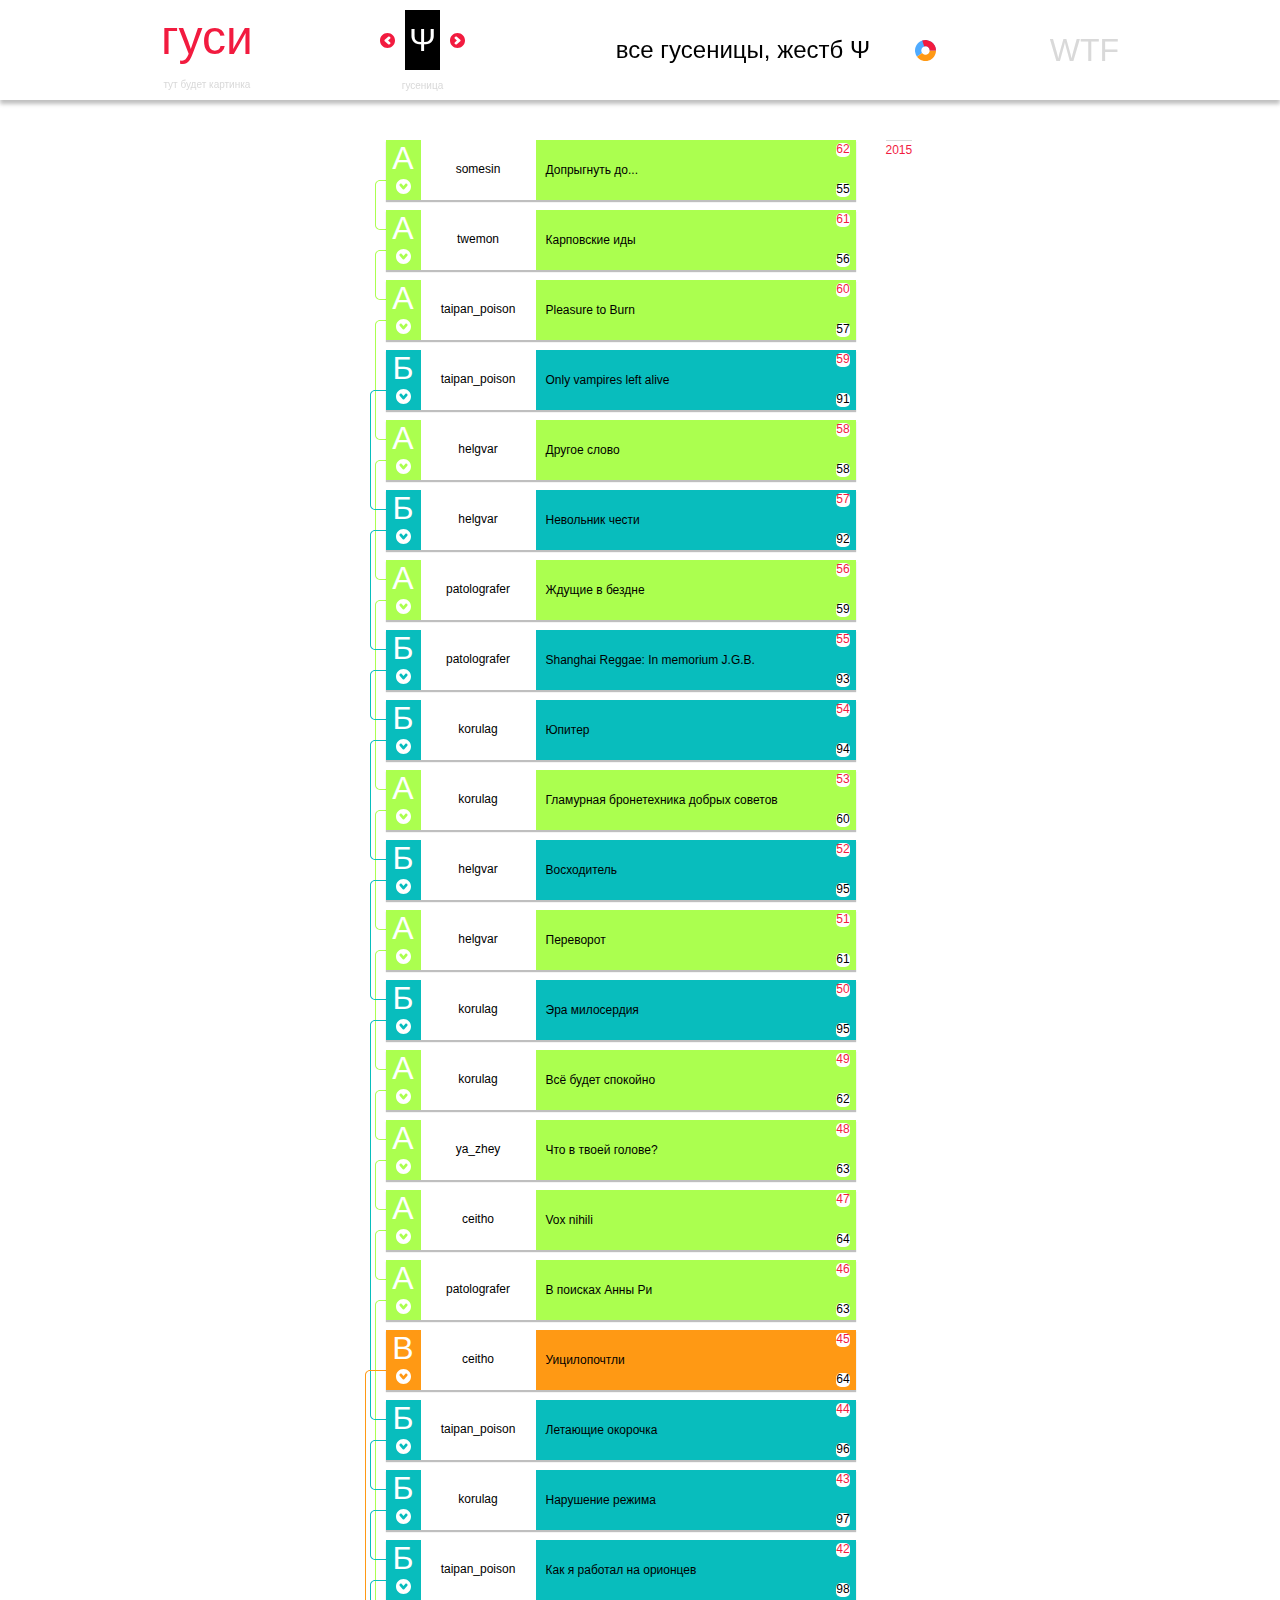
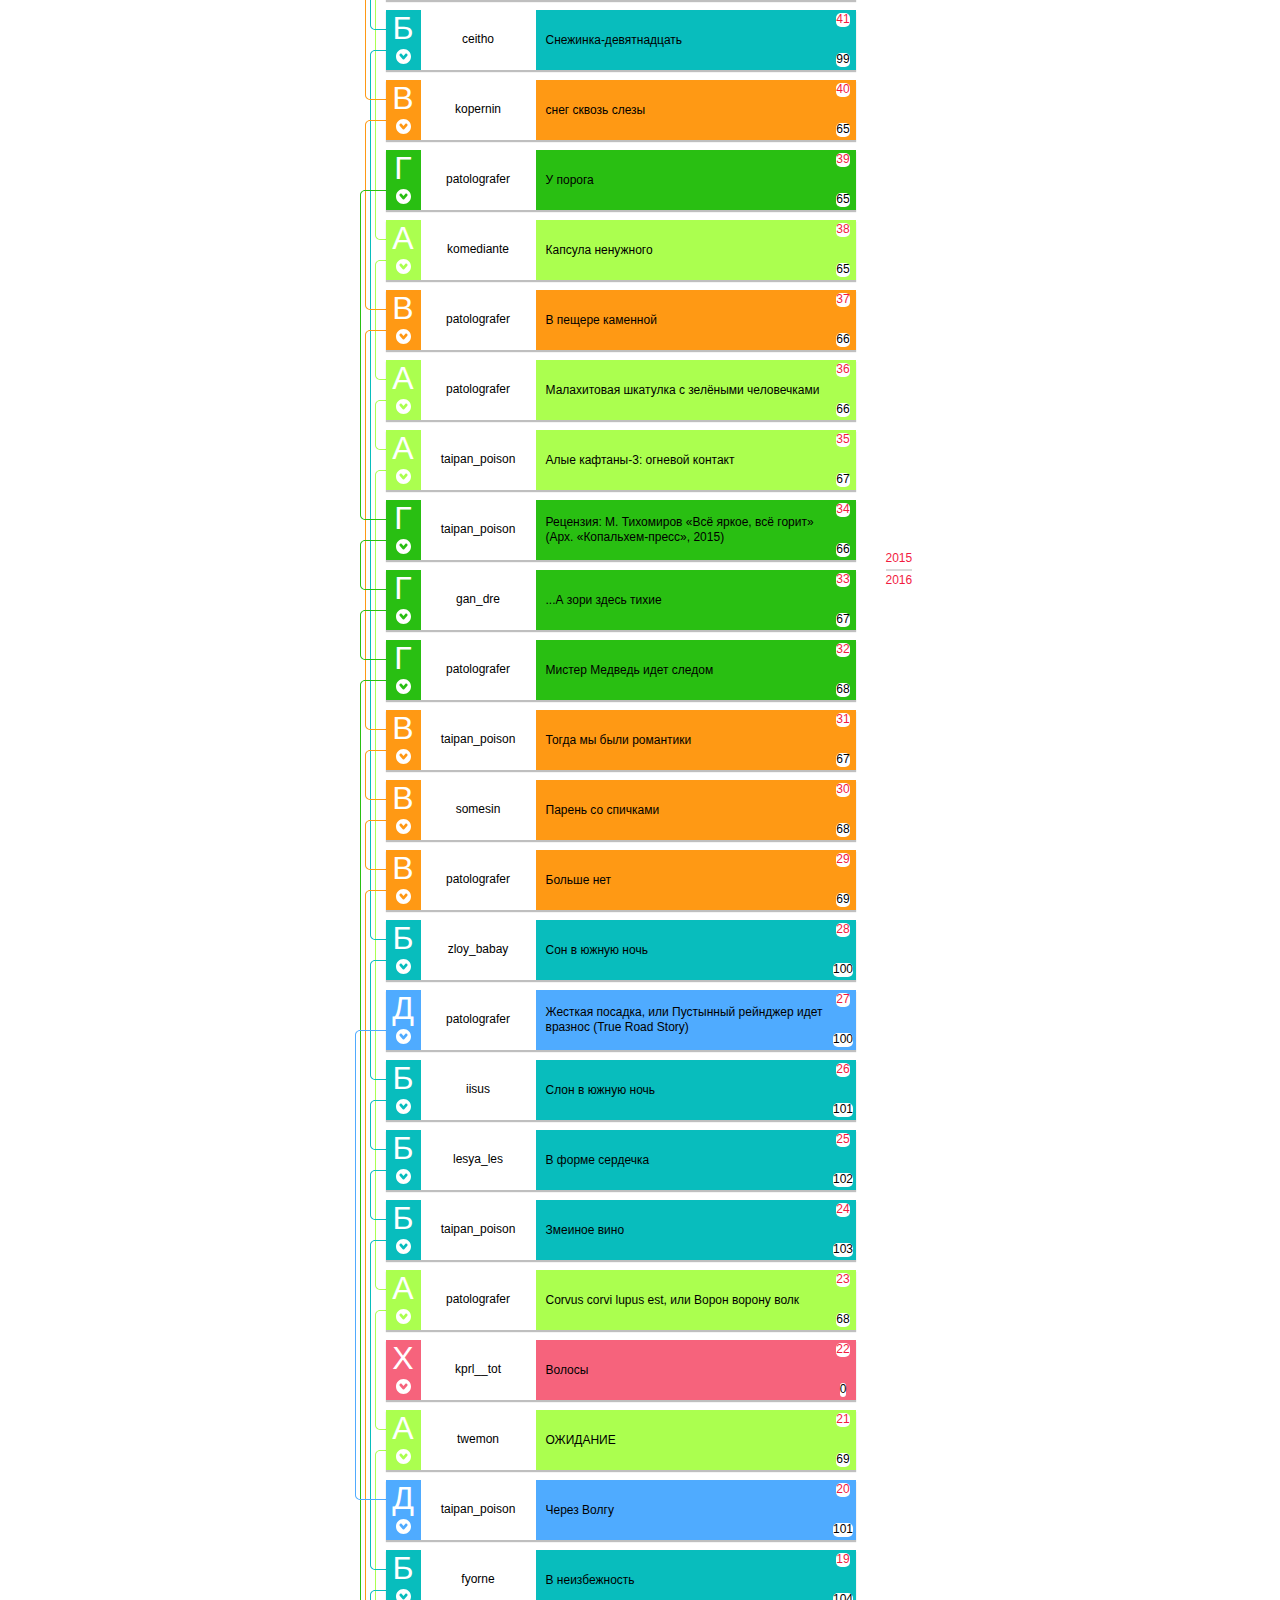
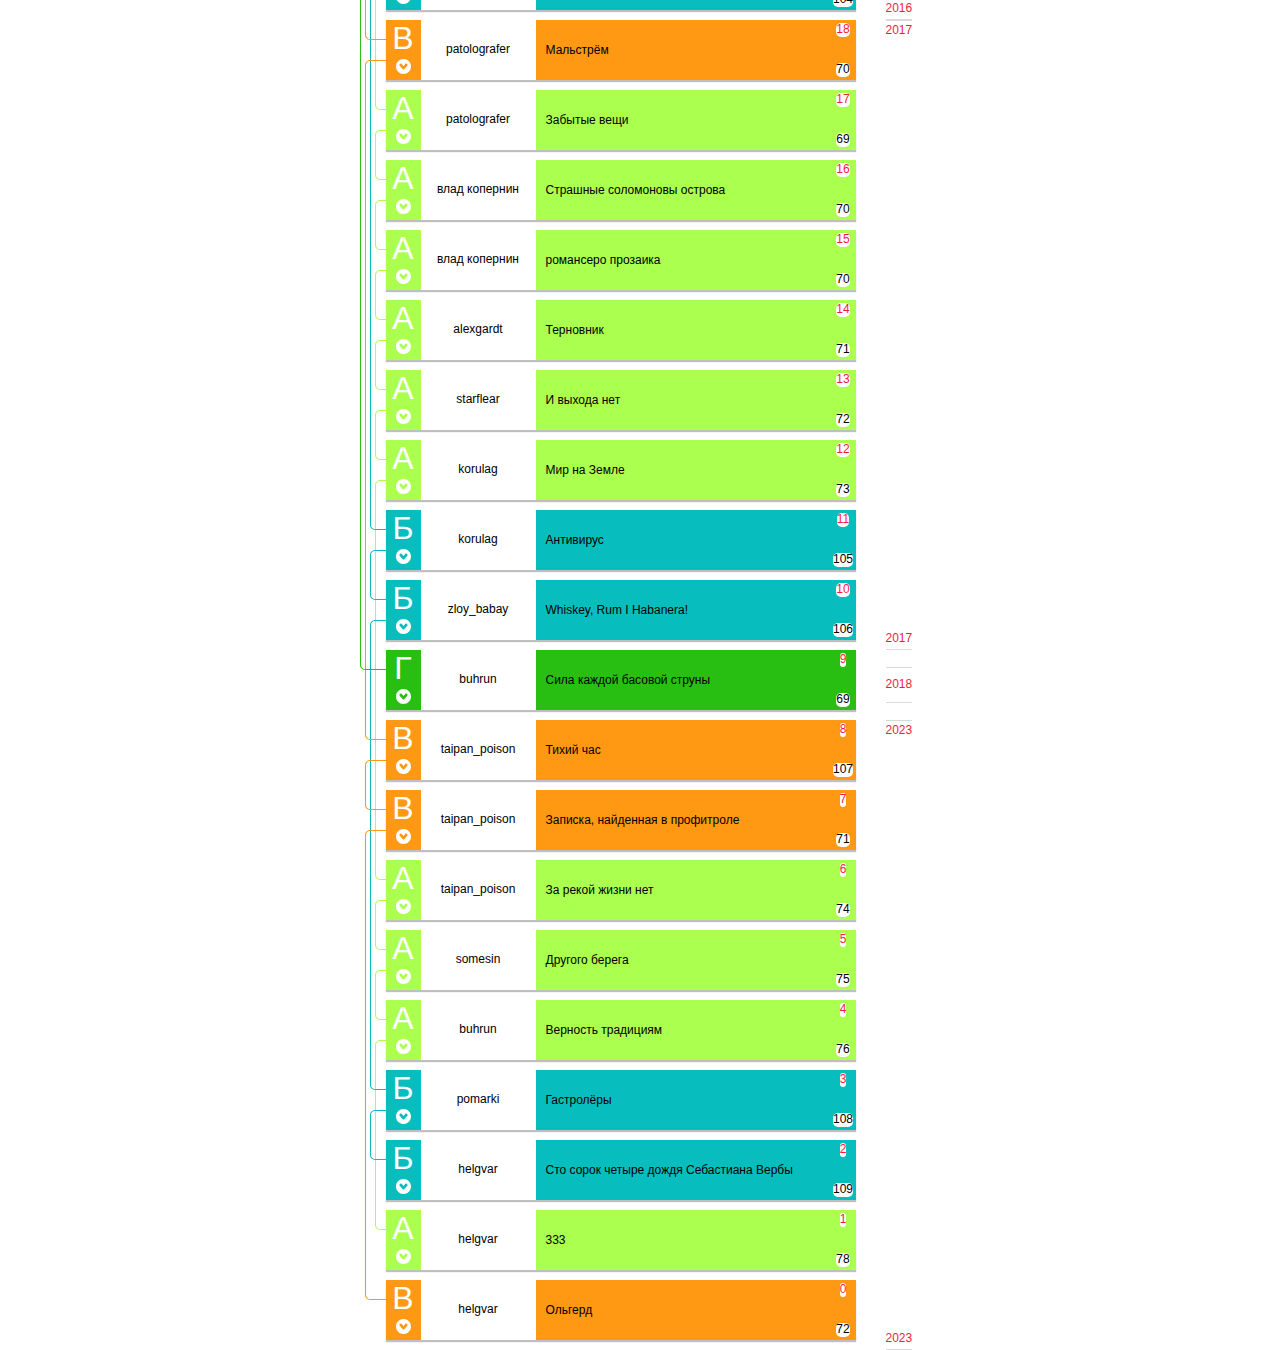
<file: index.html>
<!DOCTYPE html>
<html lang="en">
  <head>
    <meta charset="UTF-8" />
    <meta http-equiv="X-UA-Compatible" content="IE=edge" />
    <meta name="viewport" content="width=device-width, initial-scale=1.0" />
    <link rel="stylesheet" href="vendor/normalize.css" />
    <link rel="stylesheet" href="styles/index.css" />
    <script type="module" src="scripts/index.js" defer></script>
    <title>GUSI апокалипсиса</title>
  </head>
  <body>
    <header class="header">
      <div class="header__container">
        <div class="header__logo">
          <a
            class="header__logo-title"
            href="https://sur-noname.livejournal.com/profile"
            >гуси</a
          >
          <p class="header__logo-subtitle">тут будет картинка</p>
        </div>
        <div class="header__labels">
          <button class="header__btn hearer__back-btn"></button>
          <div class="header__labels-container">
            <p class="header__labels-letter">ALL</p>
          </div>
          <button class="header__btn hearer__forward-btn"></button>
          <p class="header__subtitle">гусеница</p>
        </div>
        <div class="header__info">
          <p class="header__info-item"></p>
        </div>
        <button class="header__btn header__stat-btn"></button>
        <a class="header__WTF" href="https://t.me/pomarki">wtf</a>
      </div>
    </header>
    <main class="main">
      <section class="cards">
        <div class="cards__cards-container"></div>
      </section>
    </main>
    <footer></footer>
    <template id="card">
      <div class="cards__lines">
        <div class="card__lines-in">
          <img src="images/angle-in-A.svg" alt="" class="cards__angle-in-A">
          <img src="images/angle-in-B.svg" alt="" class="cards__angle-in-B">
          <img src="images/angle-in-C.svg" alt="" class="cards__angle-in-C">
          <img src="images/angle-in-D.svg" alt="" class="cards__angle-in-D">
          <img src="images/angle-in-E.svg" alt="" class="cards__angle-in-E">
          <div class="cards__line-G"></div>
          <div class="cards__line-F"></div>
          <div class="cards__line-E"></div>
          <div class="cards__line-D"></div>
          <div class="cards__line-C"></div>
          <div class="cards__line-B"></div>
          <div class="cards__line-A"></div>
        </div>
        <div class="card__lines-line">
          <div class="cards__line-U"></div>
          <div class="cards__line-G"></div>
          <div class="cards__line-F"></div>
          <div class="cards__line-E"></div>
          <div class="cards__line-D"></div>
          <div class="cards__line-C"></div>
          <div class="cards__line-B"></div>
          <div class="cards__line-A"></div>
        </div>
        <div class="card__lines-out">
          <img src="images/angle-out-A.svg" alt="" class="cards__angle-out-A">
          <img src="images/angle-out-B.svg" alt="" class="cards__angle-out-B">
          <img src="images/angle-out-C.svg" alt="" class="cards__angle-out-C">
          <img src="images/angle-out-D.svg" alt="" class="cards__angle-out-D">
          <img src="images/angle-out-E.svg" alt="" class="cards__angle-out-E"> 
          <div class="cards__line-G"></div>
          <div class="cards__line-F"></div>
          <div class="cards__line-E"></div>
          <div class="cards__line-D"></div>
          <div class="cards__line-C"></div>
          <div class="cards__line-B"></div>
          <div class="cards__line-A"></div>
        </div>
      </div>
      <div class="card">
        <div class="card__header">
          <div class="card__label">
            <p class="card__label-marker"></p>
            <button class="card__label-button"></button>
          </div>
          <p class="card__author"></p>
          <div class="card__title">
            <a href="#" class="card__title-link body__link"></a>
          </div>
          <div class="card__numbers">
            <p class="card__numbers-item card__numbers-item_actual"></p>
            <p class="card__numbers-item card__number-item_current"></p>
          </div>
        </div>
        <div class="card__main">
          <div class="card_nav">
            <a class="card__nav-button card__nav-button_parent"></a>
            <a class="card__nav-button card__nav-button_child"></a>
          </div>
          <div class="card__values">
            <div class="card__values-theme card__values_row">
              <p class="card__values-title">тема:</p>
              <p class="card__values-value"></p>
            </div>
            <div class="card__values-location card__values_row">
              <p class="card__values-title">локация:</p>
              <p class="card__values-value"></p>
            </div>
            <div class="card__values-music card__values_row">
              <p class="card__values-title">музыка:</p>
              <a href="#" class="card__values-link body__link"></a>
            </div>
            <div class="card__values-words card__values_row">
              <p class="card__values-title">слова:</p>
              <p class="card__values-value"></p>
            </div>
          </div>
        </div>
      </div>
      <div class="card__date">
        <p class="card__date-title"></p>
      </div>
    </template>
    <template id="title">
      <p class="header__info-item"></p>
    </template>
  </body>
</html>
</file>
<file: styles/index.css>
@import url(../vendor/fonts/fonts.css);
@import url(../vendor/normalize.css);
@import url(../pages/body.css);
@import url(../pages/canvas.css);
@import url(../pages/card.css);
@import url(../pages/cards.css);
@import url(../pages/header.css);
@import url(../pages/main.css);
</file>
